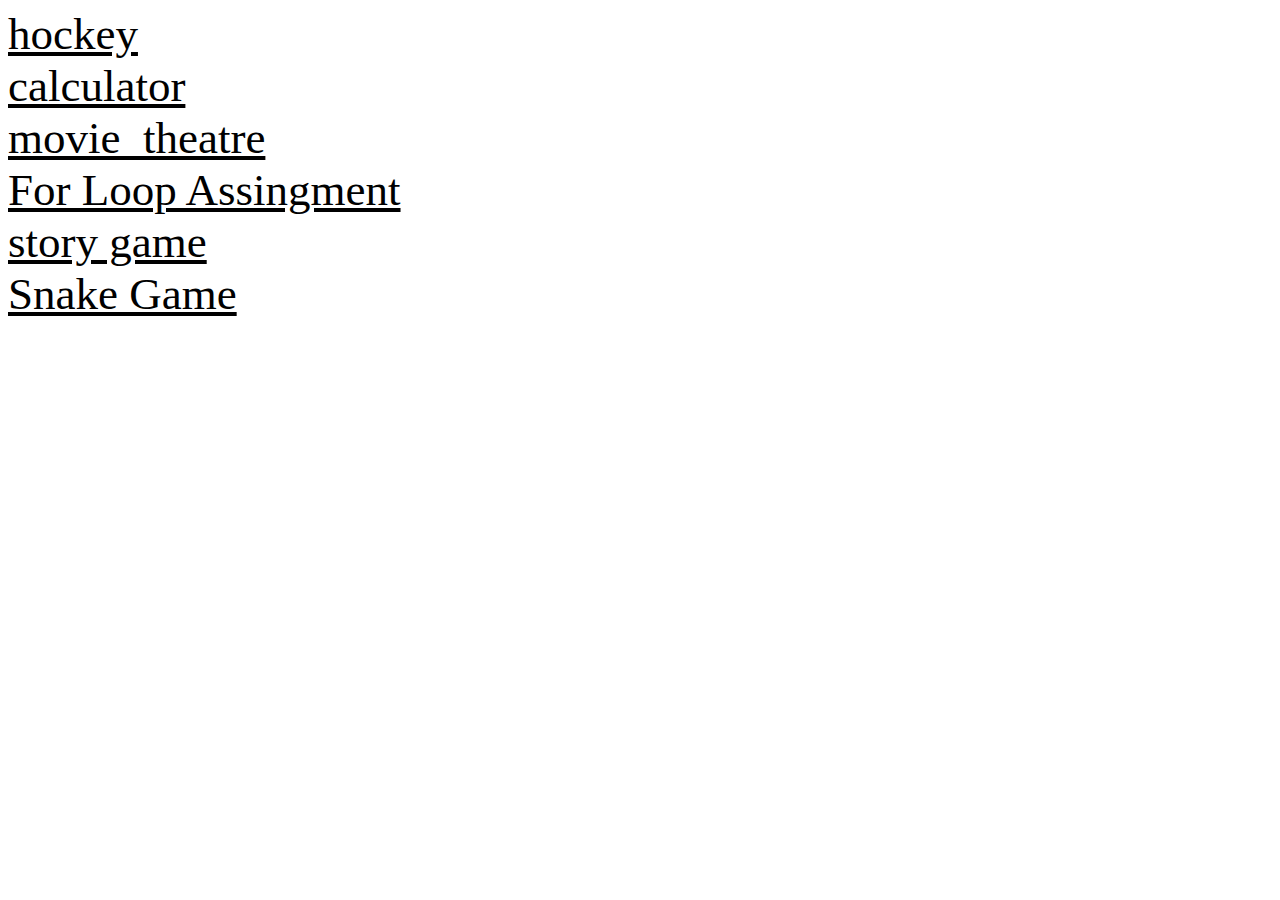
<file: index.html>
<!DOCTYPE html>
<html lang="en">
<head>
    <meta charset="UTF-8">
    <meta http-equiv="X-UA-Compatible" content="IE=edge">
    <meta name="viewport" content="width=device-width, initial-scale=1.0">
    <link rel="stylesheet" href="index.css">
    <title>Document</title>
</head>
<body>
    <a href="hocky.html" target="_blank">hockey</a>
    <br>
    <a href="calculator.html" target="_blank">calculator</a>
    <br>
    <a href="movie_theatre.html" target="_blank">movie_theatre</a>
    <br>
    <a href="lesson7.html".html target="_blank">For Loop Assingment</a>
    <br>
    <a href="storygame.html".html target="_blank">story game</a>
    <br>
    <a href="snake_game.html".html target="_blank">Snake Game</a>
</body>
</html>
</file>
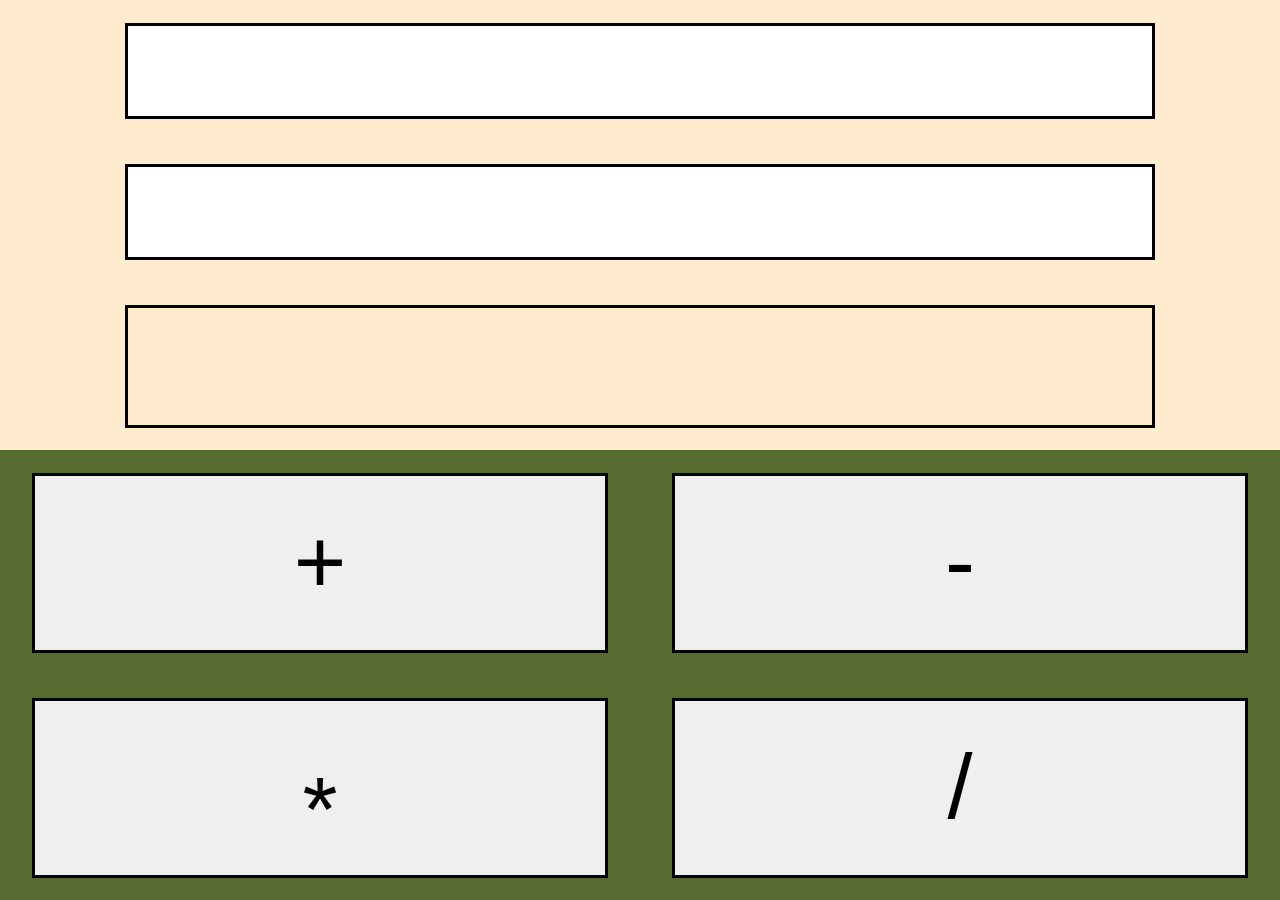
<file: calculator.html>
<!DOCTYPE html>
<html lang="en">
<head>
    <meta charset="UTF-8">
    <meta http-equiv="X-UA-Compatible" content="IE=edge">
    <meta name="viewport" content="width=device-width, initial-scale=1.0">
    <title>Document</title>
    <link rel="stylesheet" href="calculator.css">
</head>
<body>
    <script src="calculator.js"></script>
    <div class="whole">
        <div class="top">
            <input class="first" type="number">
            <input class="second" type="number">
            <div class="result"></div>
        </div>
        <div class="bottem">
            <button class="button" onclick="calculateAdd()">+</button>
            <button class="button" onclick="calculateSubtract()">-</button>
            <button class="button uu" onclick="calculateMultiply()">*</button>
            <button class="button" onclick="calculateDivide()">/</button>
        </div>
    </div>
</body>
</html>
</file>
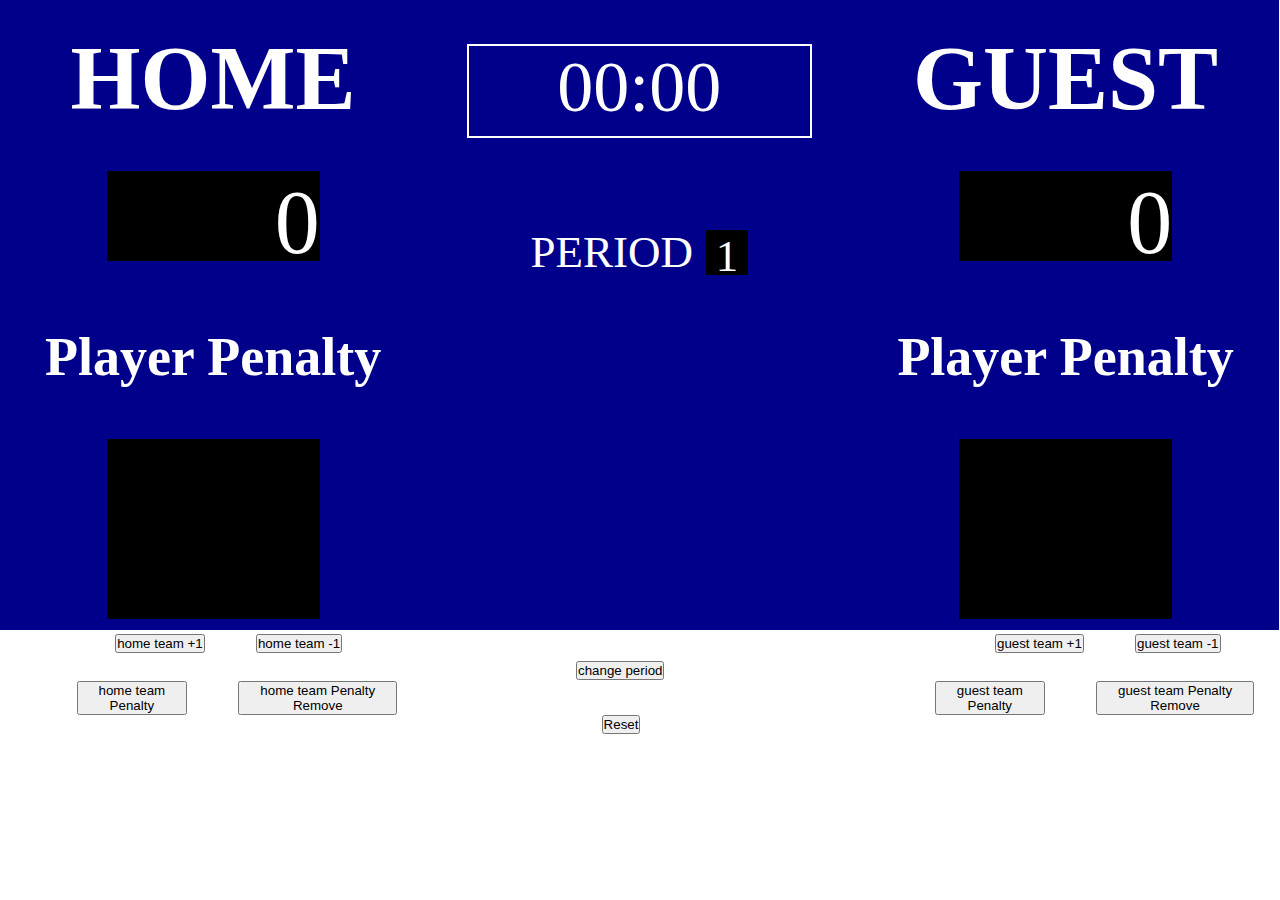
<file: hocky.html>
<!DOCTYPE HTML>
<html>
<head>

    <title>Javascript</title>
    <meta charset="utf-8">
    <link href="https://fonts.googleapis.com/css?family=Fira+Code|Ubuntu+Mono|VT323&display=swap" rel="stylesheet">
    <link rel="stylesheet" href="lesson3.css">
</head>
<body>
    <script src="lesson3.js"></script>
    <div class="whole">
        <div class="block">
            <div class="title big">HOME</div>
            <div class="homescore big">0</div>
        </div>
        <div class="block">
            <div class="time">00:00</div>
            <div class="period_block">
                <div class="period_text">PERIOD</div>
                <div class="period_time">1</div>
            </div>
        </div>
        <div class="block">
            <div class="title big">GUEST</div>
            <div class="guestscore big">0</div>
        </div>
        <div class="block">
            <div class="title mid">Player Penalty</div>
            <div class="homepenalty mid"></div>
        </div>
        <div class="block">

        </div>
        <div class="block">
            <div class="title mid">Player Penalty</div>
            <div class="guestpenalty mid"></div>
        </div>
        <div class="button1">
            <button class="a1" onclick="homeadd()">home team +1</button>
            <button class="a2" onclick="homeminus()">home team -1</button>
            <button class="a3" onclick="guestadd()">guest team +1</button>
            <button class="a4" onclick="guestminus()">guest team -1</button>
        </div>
        <div class="button1">
            <button class="a5" onclick="periodChange()">change period</button><br>
        </div>
        <div class="button1">
            <button class="b1" onclick="homepenaltyadd()">home team Penalty</button>
            <button class="b2" onclick="homepenaltyremove()">home team Penalty Remove</button>
            <button class="a3" onclick="guestpenaltyadd()">guest team Penalty</button>
            <button class="a4" onclick="guestpenaltyremove()">guest team Penalty Remove</button>
        </div>
        <div class="button1">
            <button class="a5 a6" onclick="reset()">Reset</button>
        </div>
    </div>
</body>
</html>
</file>
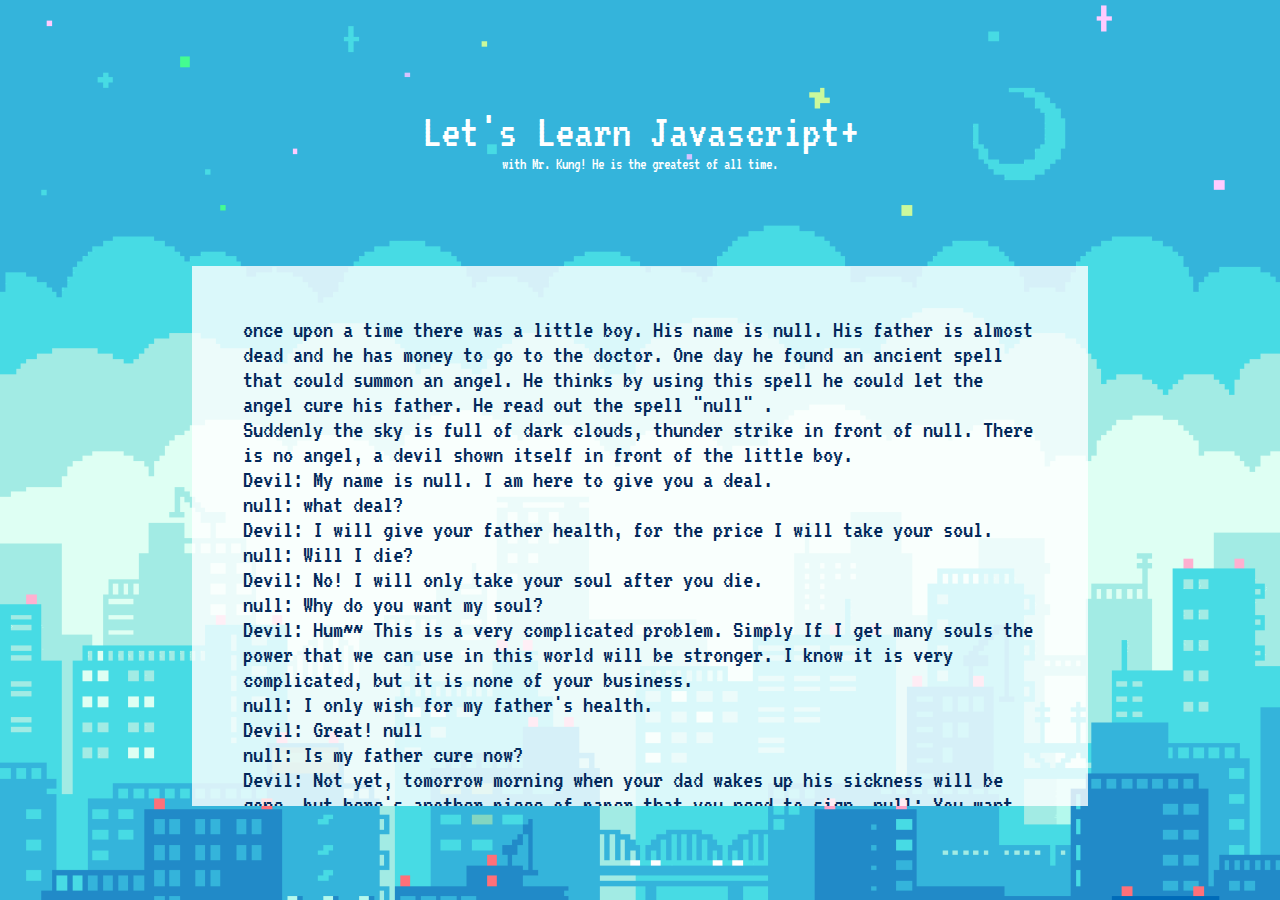
<file: javascript.html>
<!DOCTYPE HTML>
<html>
<head>

    <title>Javascript</title>
    <meta charset="utf-8">
    <link rel="stylesheet" href="javascript.css">
    <link href="https://fonts.googleapis.com/css?family=Fira+Code|Ubuntu+Mono|VT323&display=swap" rel="stylesheet">

</head>
<body>
    
    <div class="container">
        <div class="title">Let's Learn Javascript+</div>
        with Mr. Kung! He is the greatest of all time.
        <div id="test-area">
        
            <!-- Javascript Here -->
            <script src="lesson1.js"></script>

        </div>
    </div>

</body>
</html>
</file>
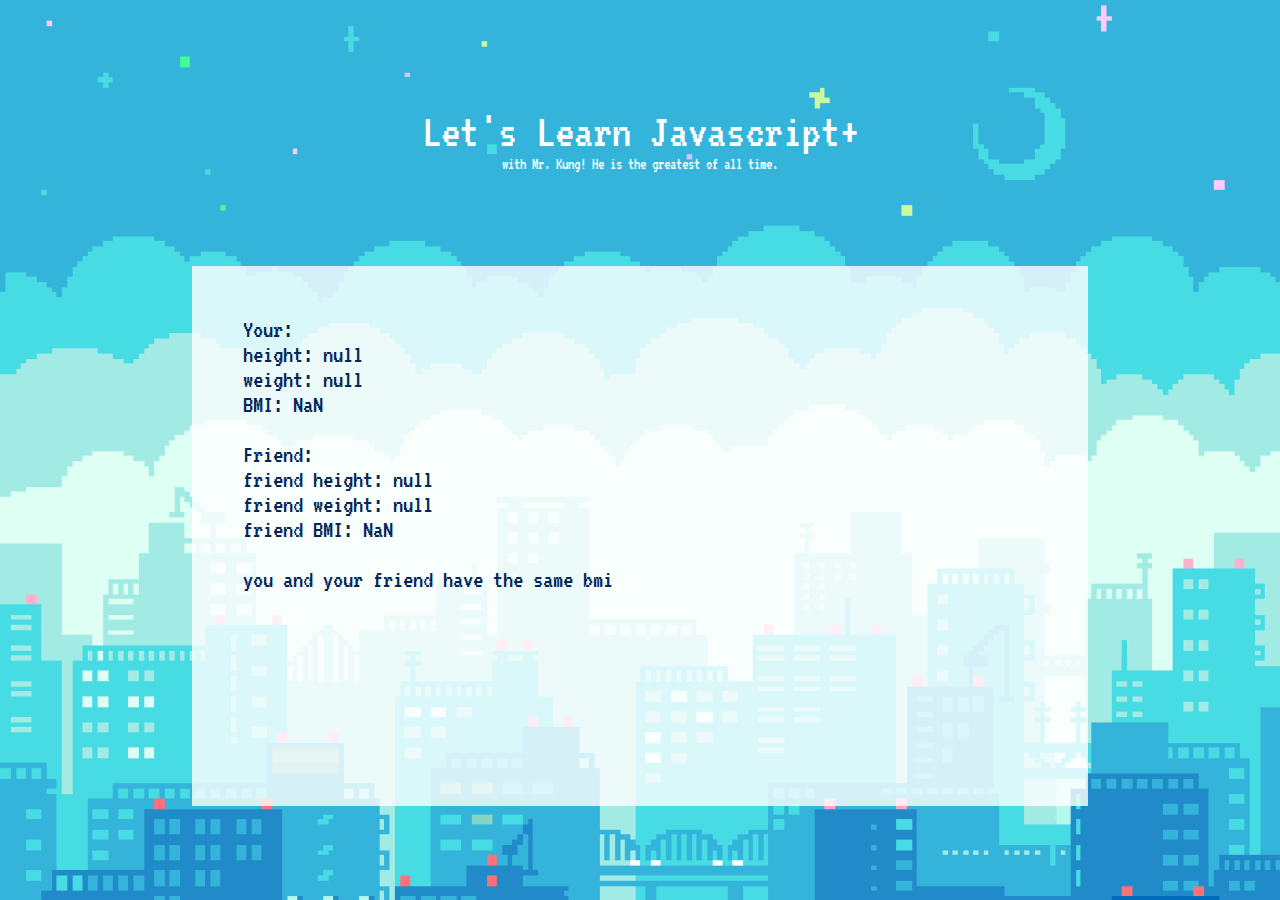
<file: lesson2.html>
<!DOCTYPE HTML>
<html>
<head>

    <title>Javascript</title>
    <meta charset="utf-8">
    <link rel="stylesheet" href="lesson2.css">
    <link href="https://fonts.googleapis.com/css?family=Fira+Code|Ubuntu+Mono|VT323&display=swap" rel="stylesheet">

</head>
<body>
    
    <div class="container">
        <div class="title">Let's Learn Javascript+</div>
        with Mr. Kung! He is the greatest of all time.
        <div id="test-area">
        
            <!-- Javascript Here -->
            <script src="lesson2.js"></script>

        </div>
    </div>

</body>
</html>
</file>
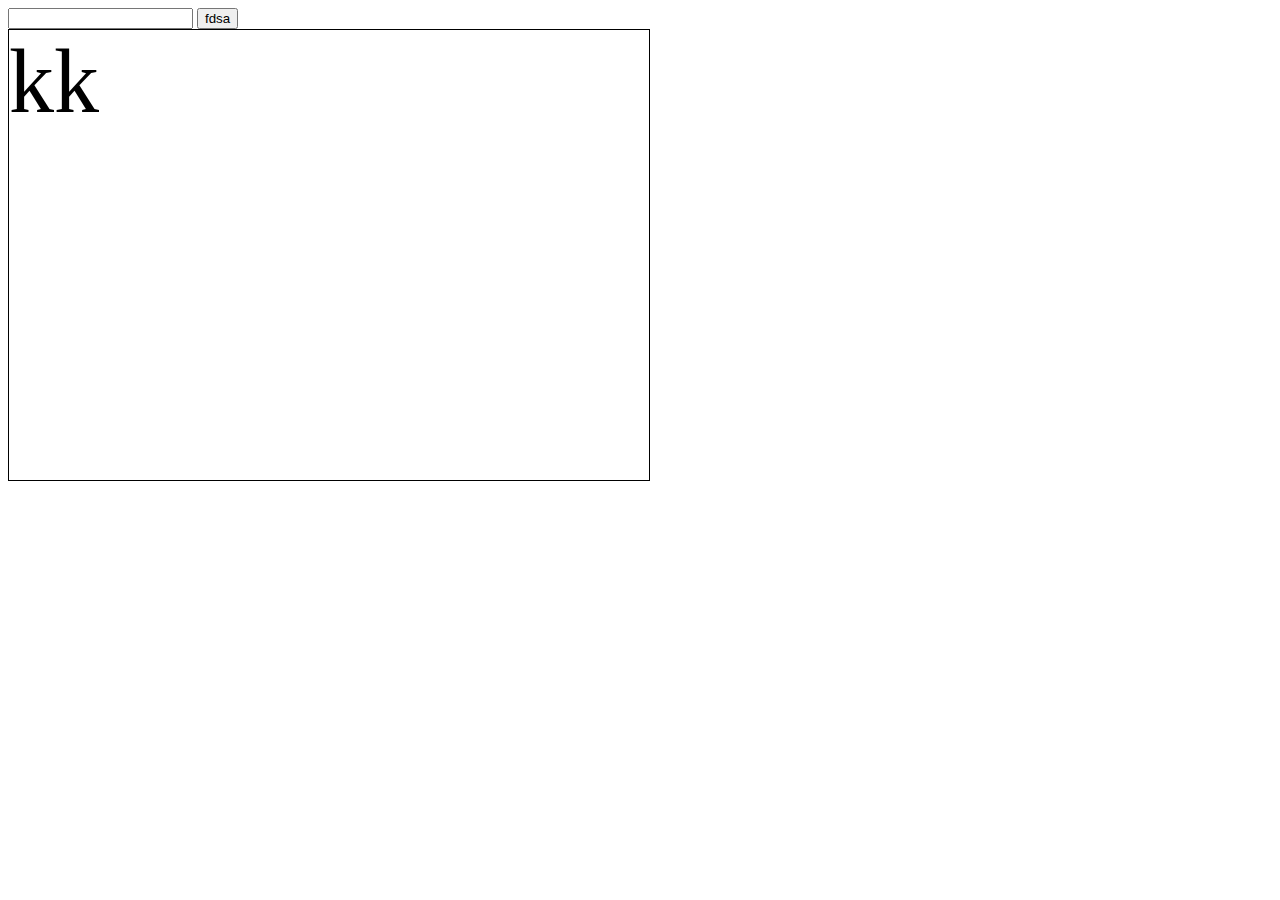
<file: lesson4.html>
<!DOCTYPE html>
<html lang="en">
<head>
    <meta charset="UTF-8">
    <meta name="viewport" content="width=device-width, initial-scale=1.0">
    <title>Document</title>
    <link rel="stylesheet" href="lesson4.css">
</head>
<body>
    <input id="drink" type="text">
    <button onclick="disPlay()">fdsa</button>
    <div class="hey">kk</div>
    
</body>
</html>

<script src="lesson4.js"></script>
</file>
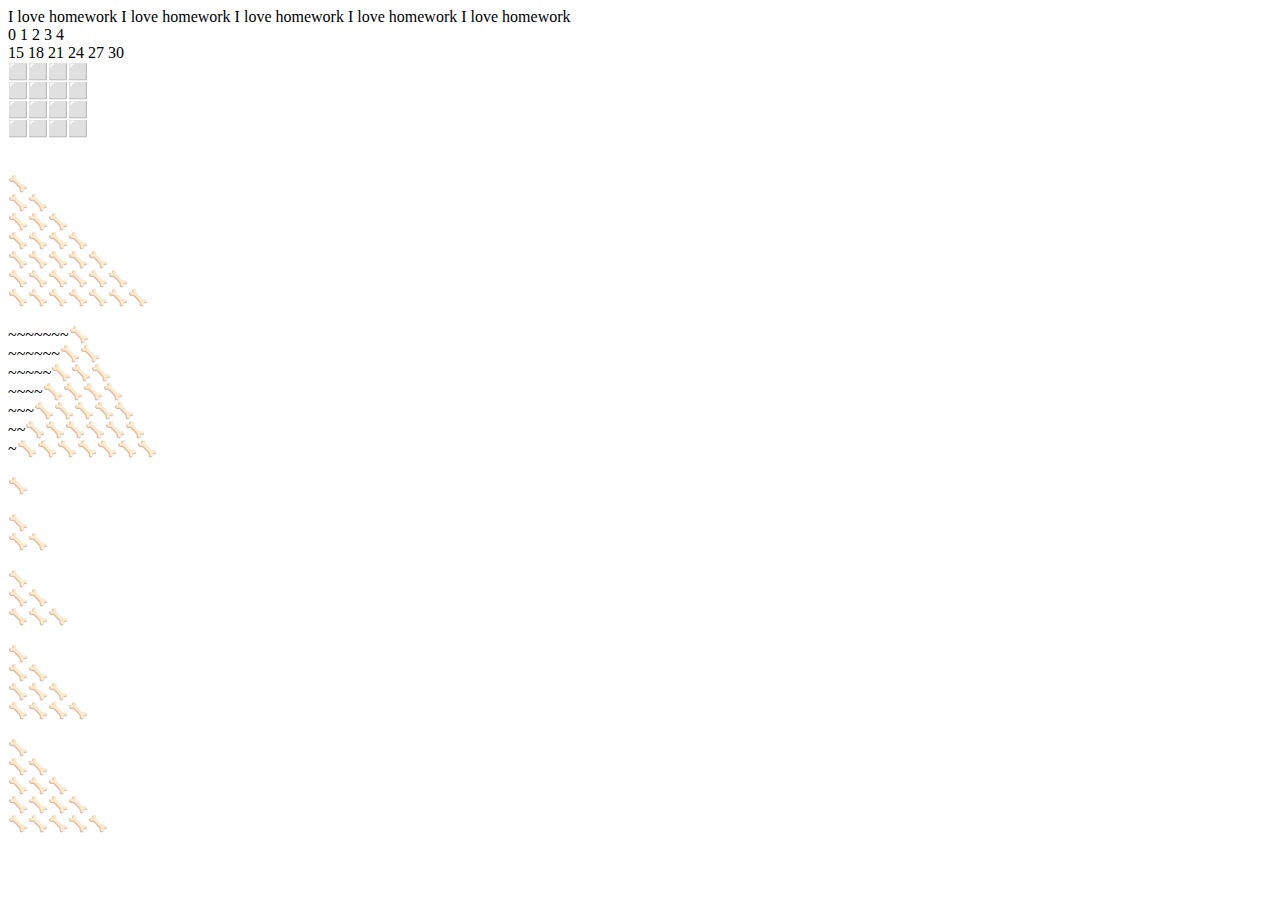
<file: lesson7.html>
<!DOCTYPE html>
<html lang="en">
<head>
    <meta charset="UTF-8">
    <meta http-equiv="X-UA-Compatible" content="IE=edge">
    <meta name="viewport" content="width=device-width, initial-scale=1.0">
    <title>Document</title>
</head>
<body>
    
</body>
</html>
<script src="lesson7.js"></script>
</file>
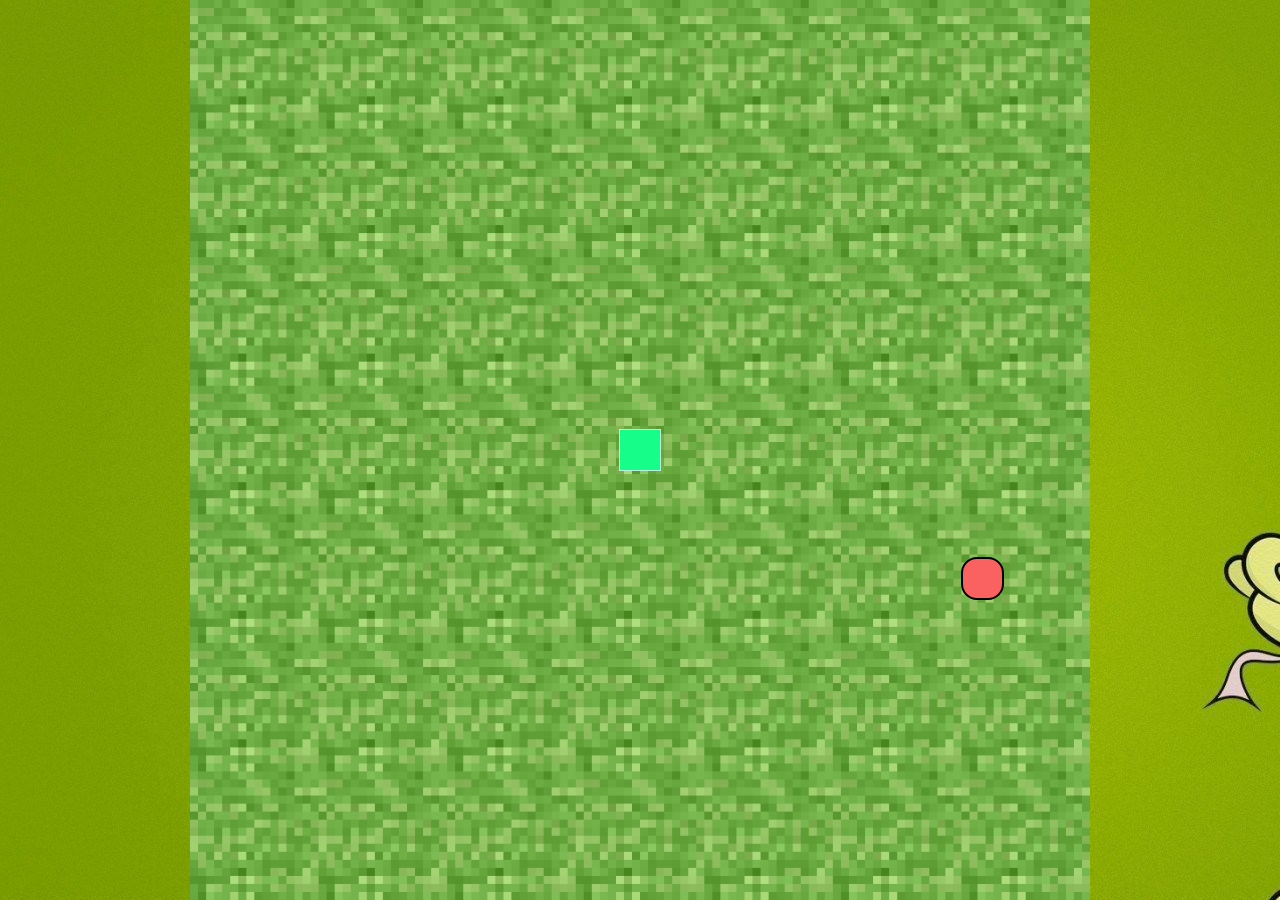
<file: snake_game.html>
<!DOCTYPE html>
<html lang="en">
<head>
  <meta charset="UTF-8">
  <meta name="viewport" content="width=device-width, initial-scale=1.0">
  <meta http-equiv="X-UA-Compatible" content="ie=edge">
  <link rel="stylesheet" href="snake_game.css">
  <title>Snake_Game</title>
</head>
<body>
  <div id="game-board"></div>
<div class="box"></div>
</body>
</html> 
<script src="game.js" defer type="module"></script>
</file>
<file: index.css>
a{
    font-size: 5vh;
    color: black;
}
</file>
<file: calculator.css>
*{
    margin: 0;
    padding: 0;
    text-decoration: none;
}
.whole{
    height: 100vh;
    width: 100vw;
}
.top{
    width: 100vw;
    height: 50vh;
    background-color: blanchedalmond;
    display: flex;
    justify-content: space-around;
    align-items: center;
    flex-wrap: wrap;
}
.bottem{
    width: 100vw;
    height: 50vh;
    background-color: darkolivegreen;
    display: flex;
    justify-content: space-around;
    align-items: center;
    flex-wrap: wrap;
}
.first{
    width: 80%;
    height: 10vh;
    border: black solid 3px;
    font-size: 7vh;
    text-align: center;
}
.second{
    width: 80%;
    height: 10vh;
    border: black solid 3px;
    font-size: 7vh;
    text-align: center;
}
.result{
    width: 80%;
    height: 13vh;
    border: black solid 3px;
    font-size: 10vh;
    text-align: center;
}
.button{
    width: 45vw;
    height: 20vh;
    border: black solid 3px;
    font-size: 10vh;
}
.uu{
    padding-top: 5vh;
}
</file>
<file: lesson3.css>
*{
    padding: 0;
    margin: 0;
}
.whole{
    width: 100vw;
    height: 70vh;
    /* border: 3px solid green; */
    display: flex;
    flex-wrap: wrap;
}
.block{
    width: 33.3%;
    height: 35vh;
    background-color: darkblue;
    display: flex;
    flex-wrap: wrap;
    align-items: center;
    justify-content: center;
}
.title{
    color: white;
    height: 10vh;
    width: 100%;
    text-align: center;
    font-weight: 600;
}
.big{
    font-size: 10vh;
}
.mid{
    font-size: 6vh;
}
.homescore{
    background-color: black;
    color: white;
    width: 50%;
    height: 10vh;
    margin-bottom: 3vh;
    text-align: end;
}
.guestscore{
    background-color: black;
    color: white;
    width: 50%;
    height: 10vh;
    margin-bottom: 3vh;
    text-align: end;
}
.homepenalty{
    background-color: black;
    color: white;
    width: 50%;
    height: 20vh;
    text-align: end;
}
.guestpenalty{
    background-color: black;
    color: white;
    width: 50%;
    height: 20vh;
    text-align: end;
}
.time{
    border: 0.3vh white solid;
    width: 80%;
    height: 10vh;
    margin-bottom: 0vh;
    font-size: 8vh;
    color: white;
    text-align: center;
}
.period_block{
    width: 33vw;
    height: 5vh;
    display: flex;
    flex-wrap: wrap;
    align-items: center;
    justify-content: center;
}
.period_text{
    color: white;
    font-size: 5vh;
    margin-right: 1vw;
}
.period_time{
    background-color: black;
    color: white;
    width: 10%;
    height: 5vh;
    text-align: end;
    font-size: 5vh;
    text-align: center;
}
.button1{
    height: 3vh;
    width: 100%;
    display: flex;
    align-items: center;
}
button{
    margin-left: 2vw;
    margin-right:2vw;
}
.a1{
    margin-left: 9vw;
}
.b1{
    margin-left: 6vw;
}
.a2{
    margin-right: 49vw;
}
.b2{
    margin-right: 40vw;
}
.a5{
    margin-left: 45vw;
}
.a6{
    margin-left: 47vw;
}
</file>
<file: javascript.css>
* {
    margin: 0;
    padding: 0;
    font-family: 'VT323', 'Ubuntu Mono', 'Fira Mono';
}

.container {
    height: 100vh;
    background-image: url('images/city.gif');
    background-size: cover;
    /* background-position-y: 70%; */
    display: flex;
    flex-direction: column;
    align-items: center;
    color: white;
    z-index: -1;
}

.title {
    margin-top: 12vh;
    font-size: 3em;
}

#test-area {
    width: 70vw;
    height: 60vh;
    box-sizing: border-box;
    padding: 2em;
    background-color: rgb(255, 255, 255, 0.8);
    margin: auto;
    text-align: left;
    color: rgb(2, 40, 90);
    overflow: auto;
    font-size: 1.6em;
}

@media only screen and (max-width: 800px) {

    .title {
        font-size: 2em;
    }

    .test-area {
        width: 80vw;
    }
}

/* Scrollbar */
::-webkit-scrollbar {
    width: 16px;
}

/* Track */
::-webkit-scrollbar-track {
  background: #b5e3f1;
}

/* Handle */
::-webkit-scrollbar-thumb {
  background: #0b7a9c;
}

/* Handle on hover */
::-webkit-scrollbar-thumb:hover {
  background: #006888;
}
</file>
<file: lesson2.css>
* {
    margin: 0;
    padding: 0;
    font-family: 'VT323', 'Ubuntu Mono', 'Fira Mono';
}

.container {
    height: 100vh;
    background-image: url('images/city.gif');
    background-size: cover;
    /* background-position-y: 70%; */
    display: flex;
    flex-direction: column;
    align-items: center;
    color: white;
    z-index: -1;
}

.title {
    margin-top: 12vh;
    font-size: 3em;
}

#test-area {
    width: 70vw;
    height: 60vh;
    box-sizing: border-box;
    padding: 2em;
    background-color: rgb(255, 255, 255, 0.8);
    margin: auto;
    text-align: left;
    color: rgb(2, 40, 90);
    overflow: auto;
    font-size: 1.6em;
}

@media only screen and (max-width: 800px) {

    .title {
        font-size: 2em;
    }

    .test-area {
        width: 80vw;
    }
}

/* Scrollbar */
::-webkit-scrollbar {
    width: 16px;
}

/* Track */
::-webkit-scrollbar-track {
  background: #b5e3f1;
}

/* Handle */
::-webkit-scrollbar-thumb {
  background: #0b7a9c;
}

/* Handle on hover */
::-webkit-scrollbar-thumb:hover {
  background: #006888;
}
</file>
<file: lesson4.css>
.hey{
    width: 50vw;
    height: 50vh;
    font-size: 10vh;
    border: black solid 1px;
}
</file>
<file: snake_game.css>
body {
    height: 100vh;
    width: 100vw;
    display: flex;
    justify-content: center;
    align-items: center;
    margin: 0;
    background-color: rgb(0, 0, 0);
    background-image: url(images/snakeback.jpg);
    background-repeat: no-repeat;
  }

  #game-board {
    background-image: url(images/snake-background.png);
    background-position: center;
    background-size: cover;
    width: 100vmin;
    height: 100vmin;
    display: grid;
    grid-template-rows: repeat(21, 1fr);
    grid-template-columns: repeat(21, 1fr);
  }

  .snake {
    background-color: hsl(150, 98%, 54%);
    border: .025vmin solid rgba(255, 255, 255, 0.719);
  }

  .food {
    background-color: hsl(0, 94%, 68%);
    border: .25vmin solid black;
    border-radius: 1rem;
  }
</file>
